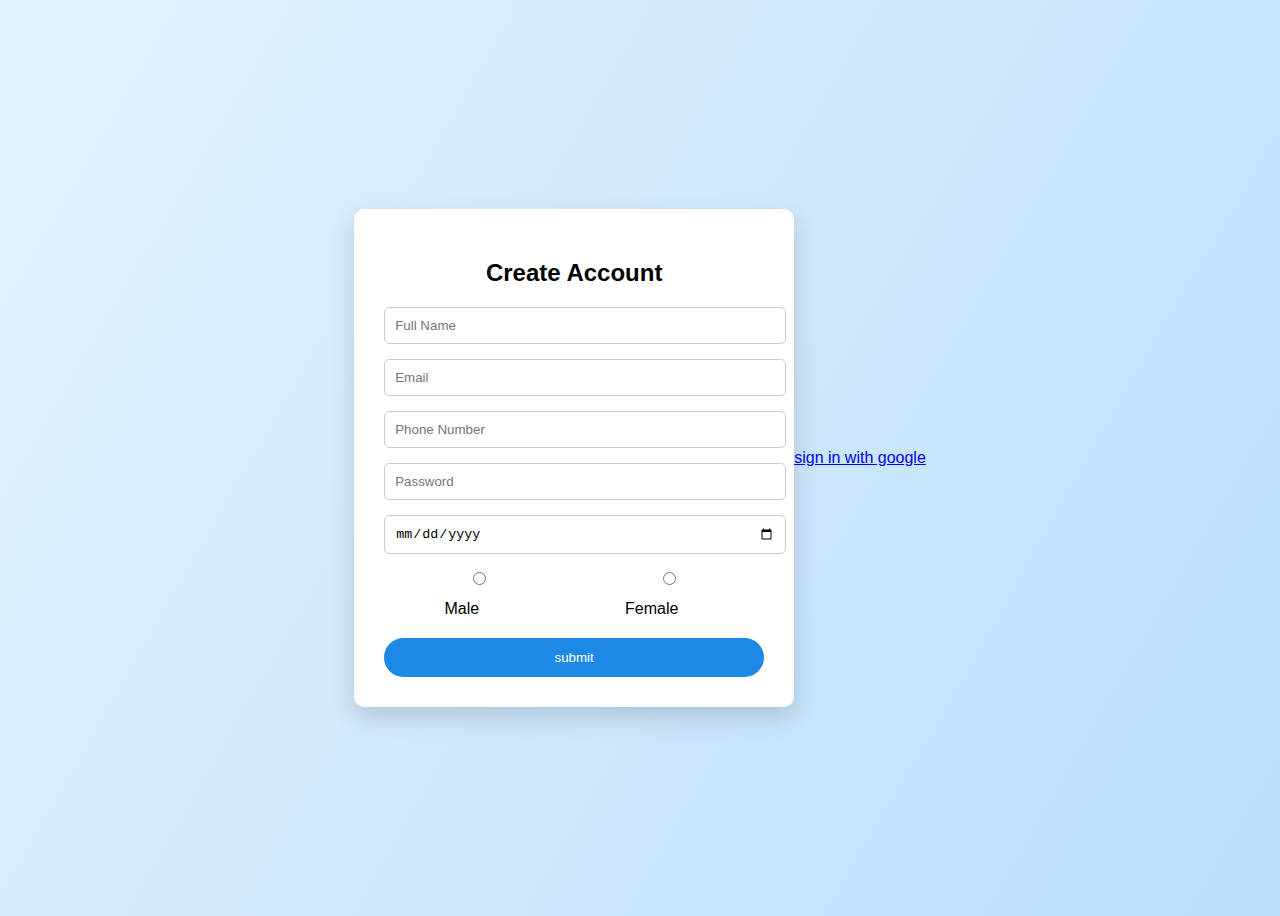
<file: i_mongoDB/forms.html>
<!DOCTYPE html>
<html>
<head>
    <title>Sign Up</title>
    <link rel="stylesheet" href="forms.css">
</head>
<body>

<form action="register.php" method="POST" class="signup-form">

    <h2>Create Account</h2>

    <input type="text" name="fullname" placeholder="Full Name">
    <input type="email" name="email" placeholder="Email">
    <input type="number" name="phone" placeholder="Phone Number">
    <input type="password" name="password" placeholder="Password">
    <input type="date" name="created_at">


    <div class="gender">
    <label><input type="radio" name="gender" value="Male"> Male</label>
    <label><input type="radio" name="gender" value="Female"> Female</label>
    </div>

    
    <button type="submit">submit</button>

</form>
<a href="google_auth.php">sign in with google</a>
</body>
</html>
</file>
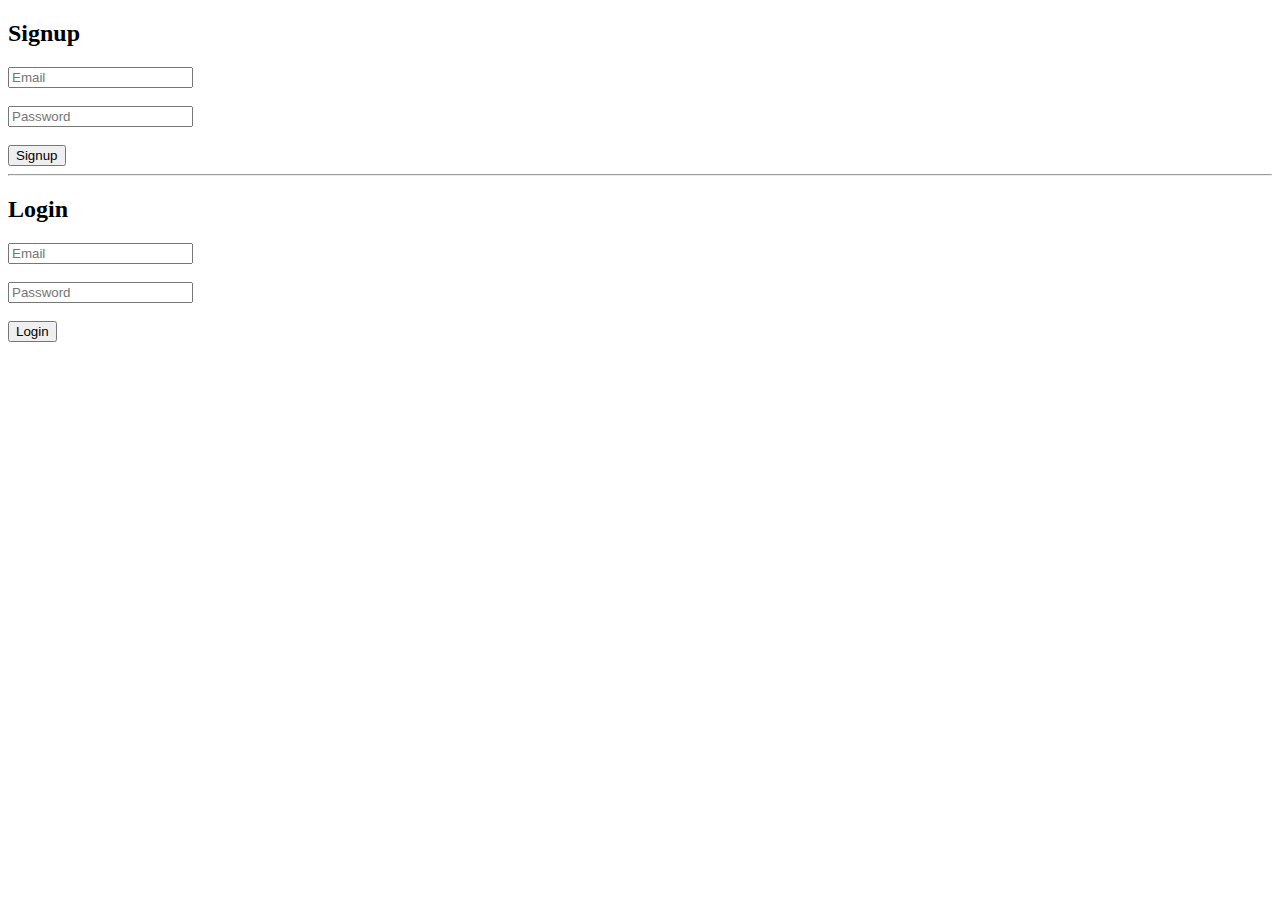
<file: i_mongoDB/index2.html>
<!DOCTYPE html>
<html>
<head>
    <title>Login & Signup</title>
</head>
<body>

<h2>Signup</h2>
<form action="signup2.php" method="POST">
    <input type="email" name="email" placeholder="Email" required><br><br>
    <input type="password" name="password" placeholder="Password" required><br><br>
    <button type="submit">Signup</button>
</form>

<hr>

<h2>Login</h2>
<form action="login2.php" method="POST">
    <input type="email" name="email" placeholder="Email" required><br><br>
    <input type="password" name="password" placeholder="Password" required><br><br>
    <button type="submit">Login</button>
</form>

</body>
</html>
</file>
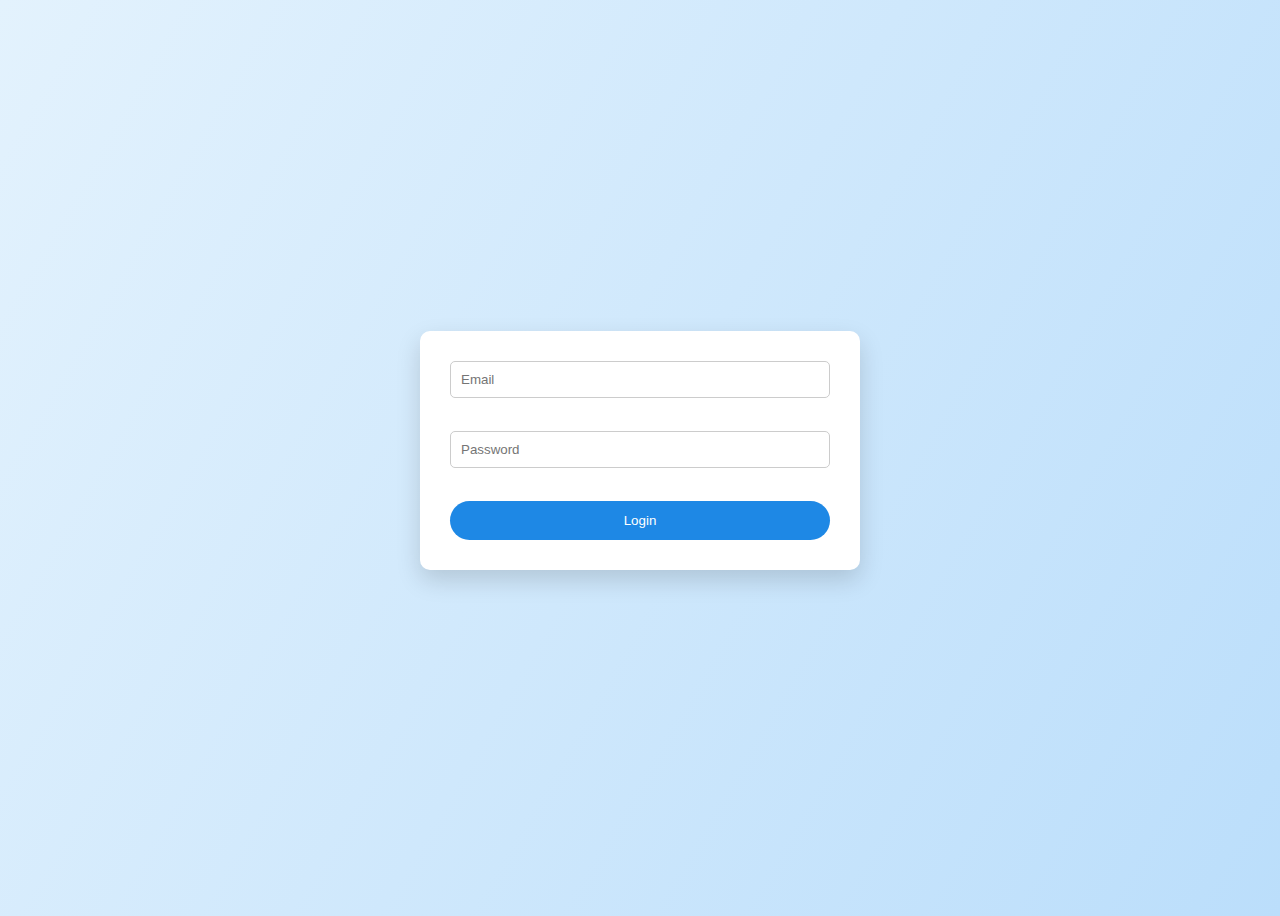
<file: i_mongoDB/login.html>
<html>
    <head>
    <title>Sign Up</title>
    <link rel="stylesheet" href="forms.css">
</head>
<body>
<form action="login.php" method="POST" class="signup-form">
    <input type="email" name="email" placeholder="Email" required><br><br>
    <input type="password" name="password" placeholder="Password" required><br><br>
    <button type="submit">Login</button>
</form>
</body>
</html>
</file>
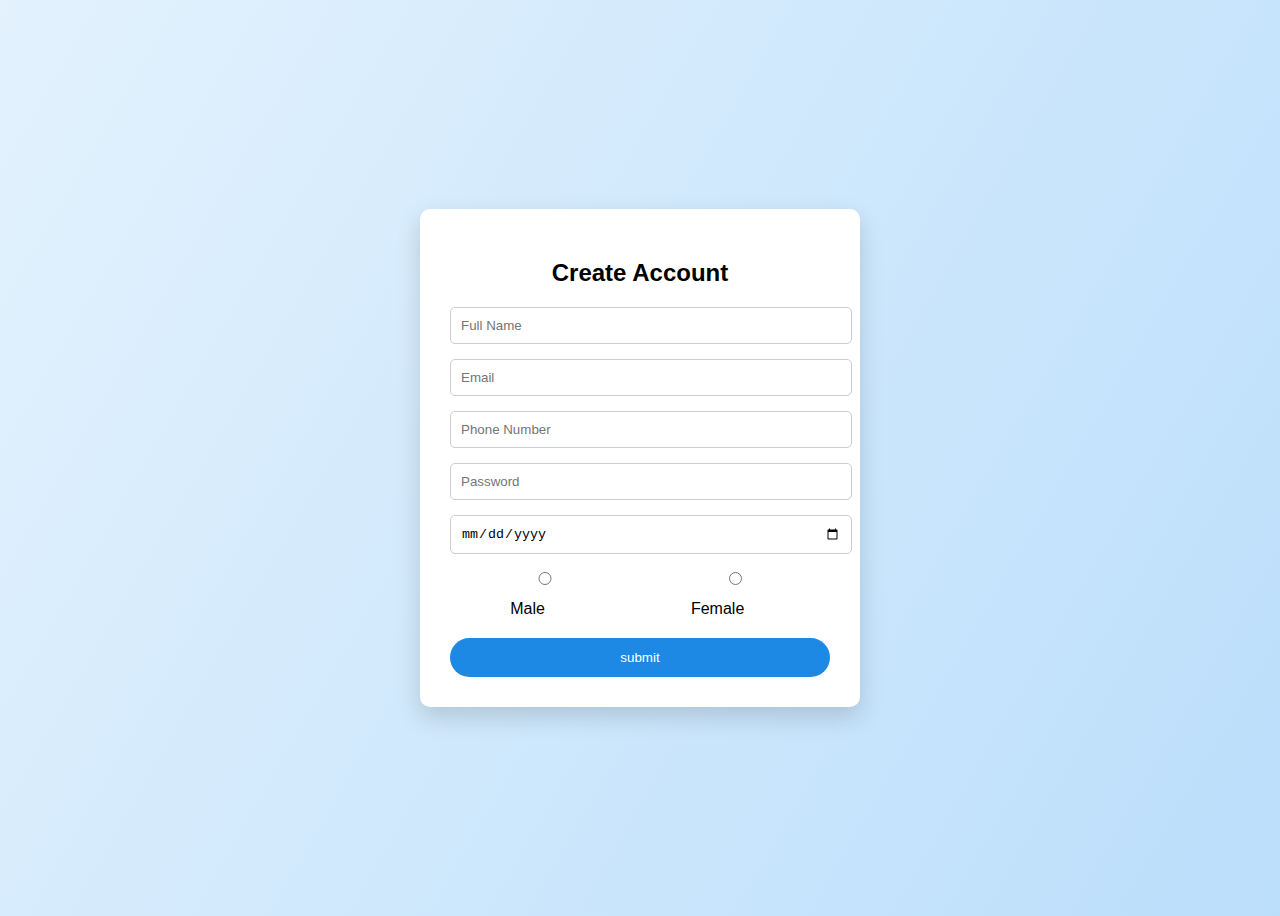
<file: Task02_ChaloIndia_(RapidoClone)_CSS/forms.html>
<!DOCTYPE html>
<html>
<head>
    <title>Sign Up</title>
    <link rel="stylesheet" href="forms.css">
</head>
<body>

<form action="register.php" method="POST" class="signup-form">

    <h2>Create Account</h2>

    <input type="text" name="fullname" placeholder="Full Name">
    <input type="email" name="email" placeholder="Email">
    <input type="number" name="phone" placeholder="Phone Number">
    <input type="password" name="password" placeholder="Password">
    <input type="date" name="created_at">


    <div class="gender">
    <label><input type="radio" name="gender" value="Male"> Male</label>
    <label><input type="radio" name="gender" value="Female"> Female</label>
    </div>

    
    <button type="submit">submit</button>

</form>

</body>
</html>
</file>
<file: i_mongoDB/forms.css>
body {
    height: 100vh;
    display: flex;
    justify-content: center;
    align-items: center;
    background: linear-gradient(120deg,#e3f2fd,#bbdefb);
    font-family: Poppins, sans-serif;
}

.signup-form {
    background: white;
    width: 380px;
    padding: 30px;
    border-radius: 10px;
    box-shadow: 0 10px 25px rgba(0,0,0,.15);
}

.signup-form h2 {
    text-align: center;
    margin-bottom: 20px;
}

.signup-form input {
    width: 100%;
    padding: 10px;
    margin-bottom: 15px;
    border-radius: 5px;
    border: 1px solid #ccc;
}

.gender {
    display: flex;
    justify-content: space-around;
    margin-bottom: 20px;
}

.signup-form button {
    width: 100%;
    background: #1e88e5;
    color: white;
    padding: 12px;
    border: none;
    border-radius: 25px;
}
</file>
<file: Task02_ChaloIndia_(RapidoClone)_CSS/forms.css>
body {
    height: 100vh;
    display: flex;
    justify-content: center;
    align-items: center;
    background: linear-gradient(120deg,#e3f2fd,#bbdefb);
    font-family: Poppins, sans-serif;
}

.signup-form {
    background: white;
    width: 380px;
    padding: 30px;
    border-radius: 10px;
    box-shadow: 0 10px 25px rgba(0,0,0,.15);
}

.signup-form h2 {
    text-align: center;
    margin-bottom: 20px;
}

.signup-form input {
    width: 100%;
    padding: 10px;
    margin-bottom: 15px;
    border-radius: 5px;
    border: 1px solid #ccc;
}

.gender {
    display: flex;
    justify-content: space-around;
    margin-bottom: 20px;
}

.signup-form button {
    width: 100%;
    background: #1e88e5;
    color: white;
    padding: 12px;
    border: none;
    border-radius: 25px;
}
</file>
